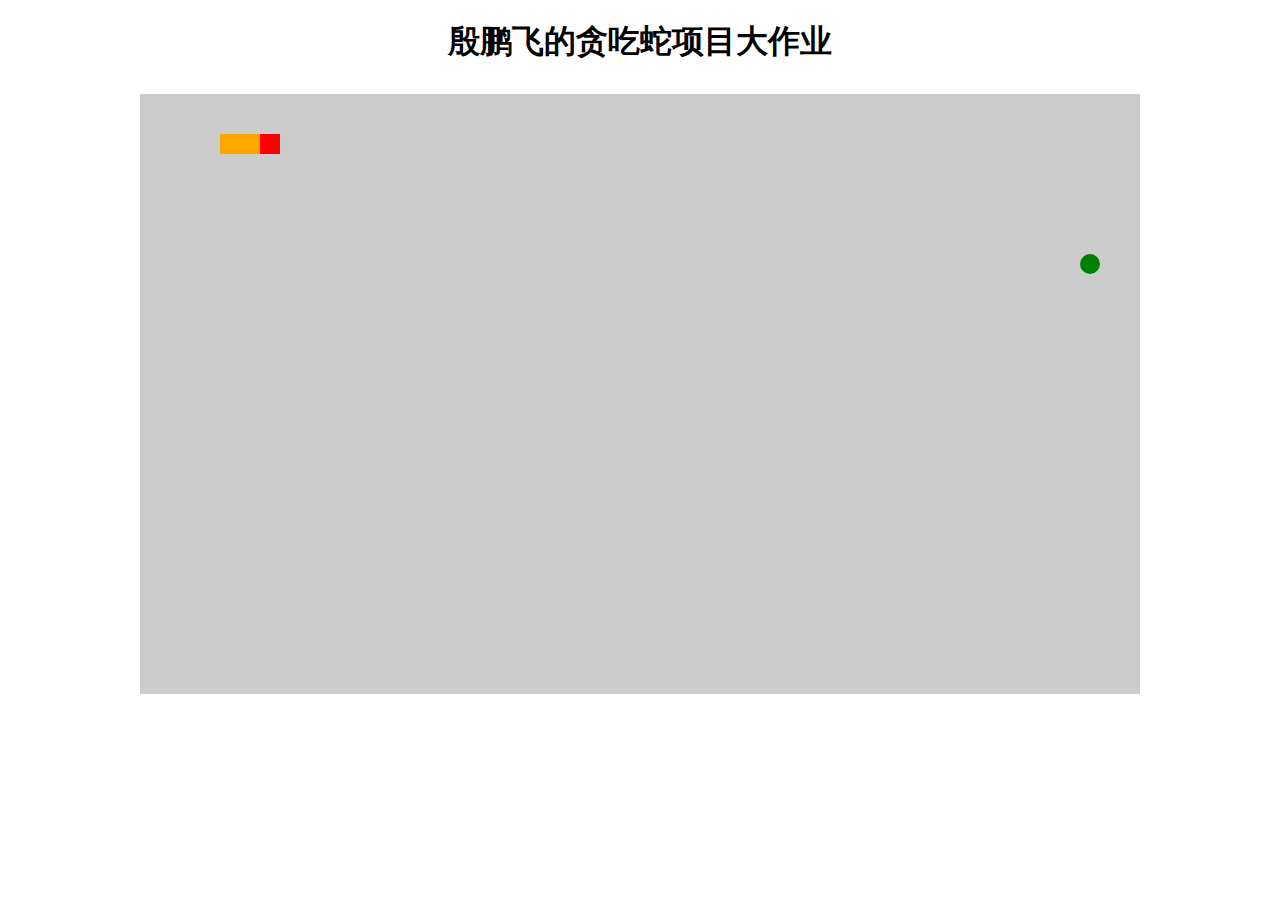
<file: snake_game/index.html>
<!DOCTYPE html>
<html>
	<head>
		<meta charset="utf-8">
		<title>贪吃蛇大作业</title>
	</head>
	<link rel="stylesheet" type="text/css" href="./css/index.css" />
	<body>
		<div>
			<p>殷鹏飞的贪吃蛇项目大作业</p>
		</div>
		<div class="map"></div><!-- 画出地图,设置样式 -->
		<script src="js/food.js" type="text/javascript" charset="utf-8"></script>
		<script src="js/snake.js" type="text/javascript" charset="utf-8"></script>
		<script src="js/game.js" type="text/javascript" charset="utf-8"></script>
		<script type="text/javascript">
			var gm = new Game(document.querySelector(".map")); //初始化游戏对象
			gm.init(); //开始游戏
		</script>
	</body>
</html>
</file>
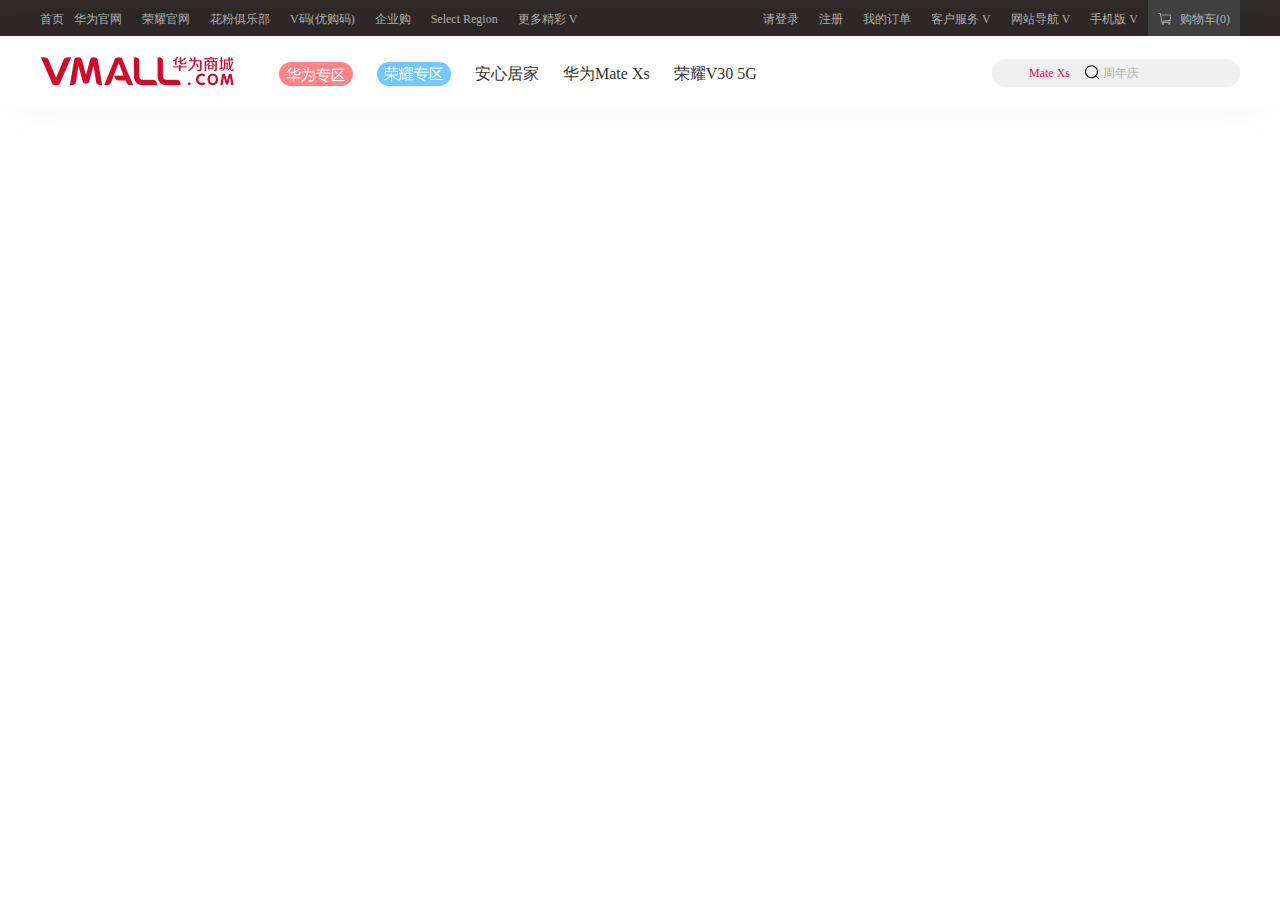
<file: vmall/index.html>
<!DOCTYPE html>
<html>
	<head>
		<meta charset="utf-8">
		<title>vmall</title>
		<style type="text/css">
			* {
				margin: 0;
				padding: 0;
			}

			.layout {
				background-color: #2E2828;
				height: 36px;
				line-height: 35px;
			}

			.nav {
				width: 1200px;
				margin: 0 auto;
			}

			.l-nav li {
				position: relative;
				list-style: none;
				float: left;
				padding: 0 10px;
			}

			.l-nav li:first-child {
				padding: 0;
			}

			.r-nav li {
				position: relative;
				list-style: none;
				float: left;
				padding: 0 10px;
			}

			.nav a {
				text-decoration: none;
				color: #afafaf;
				font-size: 12px;
			}

			.nav a:hover {
				color: #fff;
				cursor: pointer;
			}

			.r-nav {
				float: right;
			}

			.r-nav li:last-child {
				height: 36px;
				background-color: #414141;
				padding-right: 10px;
			}

			.r-nav ul li div {
				display: inline-block;
				position: relative;
				width: 13px;
				height: 12px;
				margin-right: 5px;
				top: 1.5px;
				background-image: url(img/mall_car.png);
			}

			.header {
				min-width: 1200px;
				height: 41px;
				padding: 18px 0 15px 0;
				background: #fff;
				position: relative;
				line-height: 1.5;
				box-shadow: 0 0 46px rgba(0, 0, 0, 0.03);
			}

			.header .center {
				width: 1200px;
				margin: 0 auto;
			}

			.logo {
				float: left;
				margin-right: 34px;
			}

			.logo img {
				height: 36px;
			}

			.center ul {
				list-style: none;
			}

			.center ul li {
				float: left;
				margin-right: 24px;
			}

			.center a {
				text-decoration: none;
				font-size: 16px;
				color: #333;
				position: relative;
				line-height: 40px;
				display: block;
			}

			.center a img {
				margin-top: 8px;
				height: 24px;
			}

			.center a:hover {
				opacity: 0.8;
				color: #ca141d;
			}

			.search-bar {
				float: right;
				width: 238px;
				height: 28px;
				line-height: 28px;
				margin-top: 5px;
				background: #F0F0F0;
				/* background-image: url(img/search.png) no-repeat; */
				border-radius: 15px;
				border:none;
				padding-left: 10px;
			}
			
			.search-bar:focus{
				outline: none;
			}

			.search-bar:hover {
				border: .4px solid #d9d9da;
			}

			.search-bar::-webkit-input-placeholder{
				font-size: 12px;
				color:  #afafaf;
				text-align: center;
			}
			
			.search-icon{
				position:absolute;
				top: 28px;
				right: 180px;
				width: 16px;
				height: 16px;
				background: url(img/search.png);
			}
			
			.right li{
				position: absolute;
				right: 210px;
				top: 28px;
				color:#FD004D;
				font-size: 12px;
				list-style: none;
			}
		</style>
	</head>
	<body>
		<div class="layout">
			<div class="nav">
				<div class="l-nav">
					<ul>
						<li><a href="#">首页</a></li>
						<li><a href="#">华为官网</a></li>
						<li><a href="#">荣耀官网</a></li>
						<li><a href="#">花粉俱乐部</a></li>
						<li><a href="#">V码(优购码)</a></li>
						<li><a href="#">企业购</a></li>
						<li><a href="#">Select Region</a></li>
						<li><a href="#">更多精彩&nbspV</a></li>
					</ul>
				</div>
				<div class="r-nav">
					<ul>
						<li><a href="#">请登录</a></li>
						<li><a href="#">注册</a></li>
						<li><a href="#">我的订单</a></li>
						<li><a href="">客户服务&nbspV</a></li>
						<li><a href="#">网站导航&nbspV</a></li>
						<li><a href="#">手机版&nbspV</a></li>
						<li>
							<div></div>
							<a>购物车(0)</a>
						</li>
					</ul>
				</div>
			</div>
		</div>
		<div class="header">
			<div class="center">
				<div class="logo">
					<img src="img/logo.png">
				</div>
				<ul>
					<li><a href="#"><img src="img/huawei.png"></a></li>
					<li><a href="#"><img src="img/rongyao.png"></a></li>
					<li><a href="#">安心居家</a></li>
					<li><a href="#">华为Mate&nbspXs</a></li>
					<li><a href="#">荣耀V30&nbsp;5G</a></li>
				</ul>
				<div class="right">
					<!-- <input style="float:right" type="image" src="img/search.png" />	 -->
					<input class="search-bar" placeholder="周年庆"></input>
					<li >Mate Xs</li> 
					<i class="search-icon"></i>																																					
				</div>
			</div>
		</div>
	</body>
</html>
</file>
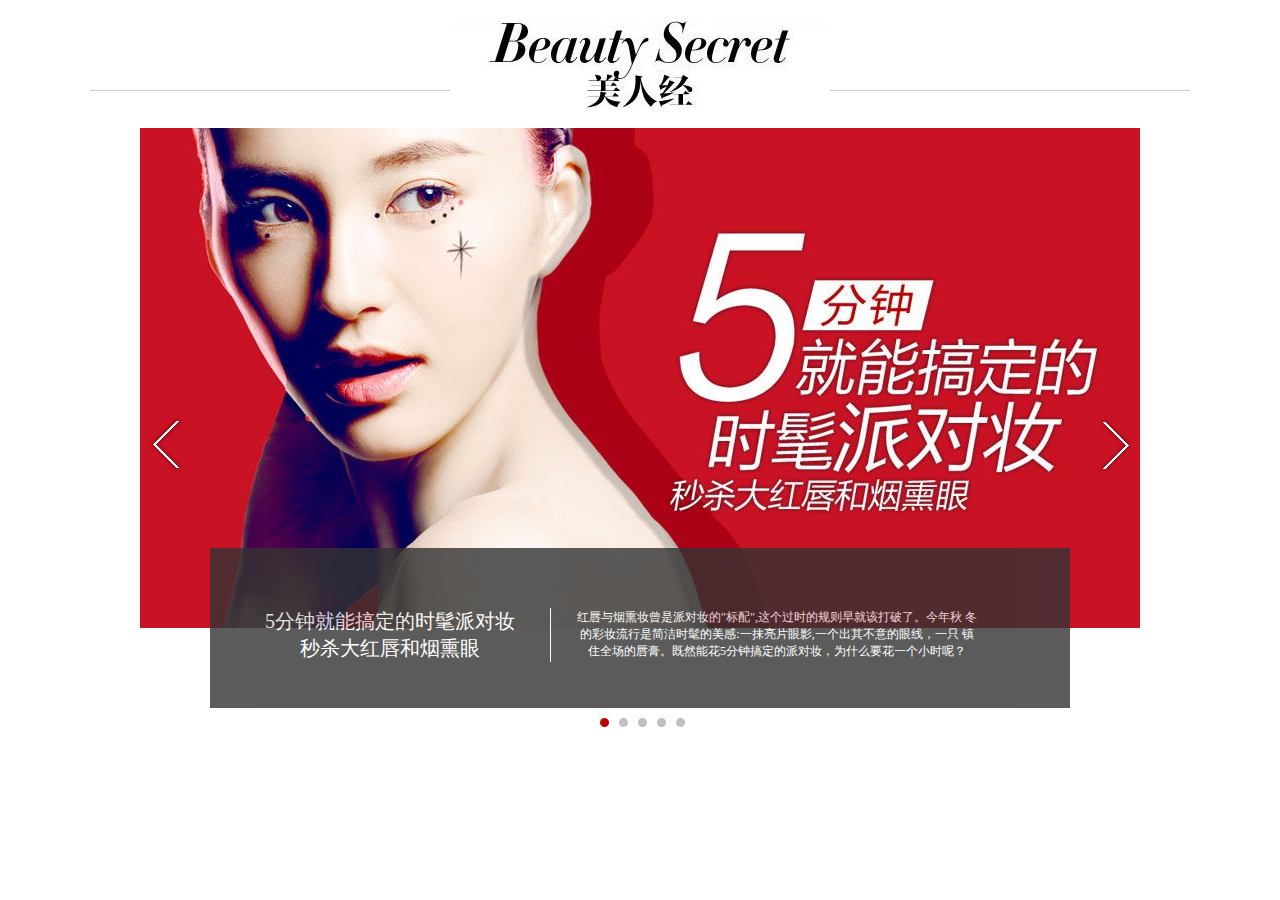
<file: 彩妆精灵图/index.html>
<!DOCTYPE html>
<html>
	<head>
		<meta charset="utf-8">
		<title>美妆精灵图</title>
		<style type="text/css">
			* {
				margin: 0;
				padding: 0;
				font: ;
				ont-weight: 400;
			}

			.top {
				border-top: 1px solid #ccc;
				margin: 90px auto;
				width: 1100px;
			}

			.top h3 {
				background: url(img/word.jpg) no-repeat 0px -521px;
				width: 380px;
				height: 87px;
				margin: -70px auto;
			}

			.main {
				width: 1000px;
				margin: 0 auto;
			}

			.main h1 {
				background: url(img/main.jpg)no-repeat center;
				background-position: center;
				height: 500px;
				margin: 0px auto;
			}

			.left {
				position: absolute;
				display: inline-block;
				background: url(img/icon.png) no-repeat 0px -88px;
				width: 55px;
				height: 55px;
				margin-top: -210px;
			}

			.right {
				position: absolute;
				display: inline-block;
				background: url(img/icon.png) no-repeat 0px -160px;
				width: 55px;
				height: 55px;
				margin-left: 945px;
				margin-top: -210px;
			}

			.mask {
				background-color: #333;
				opacity: 0.8;
				z-index: 2;
				width: 860px;
				height: 160px;
				margin: -80px auto;
			}

			.l-font {
				width: 260px;
				display: inline-block;
				text-align: center;
				border-right: 1px solid white;
				font-size: 20px;
				padding-left: 50px;
				padding-right: 30px;
				margin-top: 60px;
			}

			.r-font {
				width: 400px;
				display: inline-block;
				text-align: center;
				margin-left: 20px;
				padding: 2px;
				font-size: 12px;
				word-wrap: break-word;
			}

			.dots {
				width: 100px;
				margin: 90px auto;
			}

			.dots div {
				margin-left: 10px;
				background: url(img/icon.png) no-repeat -35px 0px;
				width: 9px;
				height: 9px;
				float: left;
			}
		</style>
	</head>
	<body>
		<div class="top">
			<h3></h3>
		</div>
		<div class="main">
			<h1></h1>
			<span class="left"></span>
			<span class="right"></span>
		</div>
		<div class="mask">
			<div style="color: white;">
				<div class="l-font">
					<text>&nbsp;5分钟就能搞定的时髦派对妆&nbsp 秒杀大红唇和烟熏眼</text>
				</div>
				<div class="r-font">
					<text>
						红唇与烟熏妆曾是派对妆的"标配",这个过时的规则早就该打破了。今年秋
						冬的彩妆流行是简洁时髦的美感:一抹亮片眼影,一个出其不意的眼线，一只
						镇住全场的唇膏。既然能花5分钟搞定的派对妆，为什么要花一个小时呢？
					</text>
				</div>
			</div>
		</div>
		<div class="dots">
			<div style="background: url(img/icon.png) no-repeat -44px 0px;"></div>
			<div></div>
			<div></div>
			<div></div>
			<div></div>
		</div>
	</body>
</html>
</file>
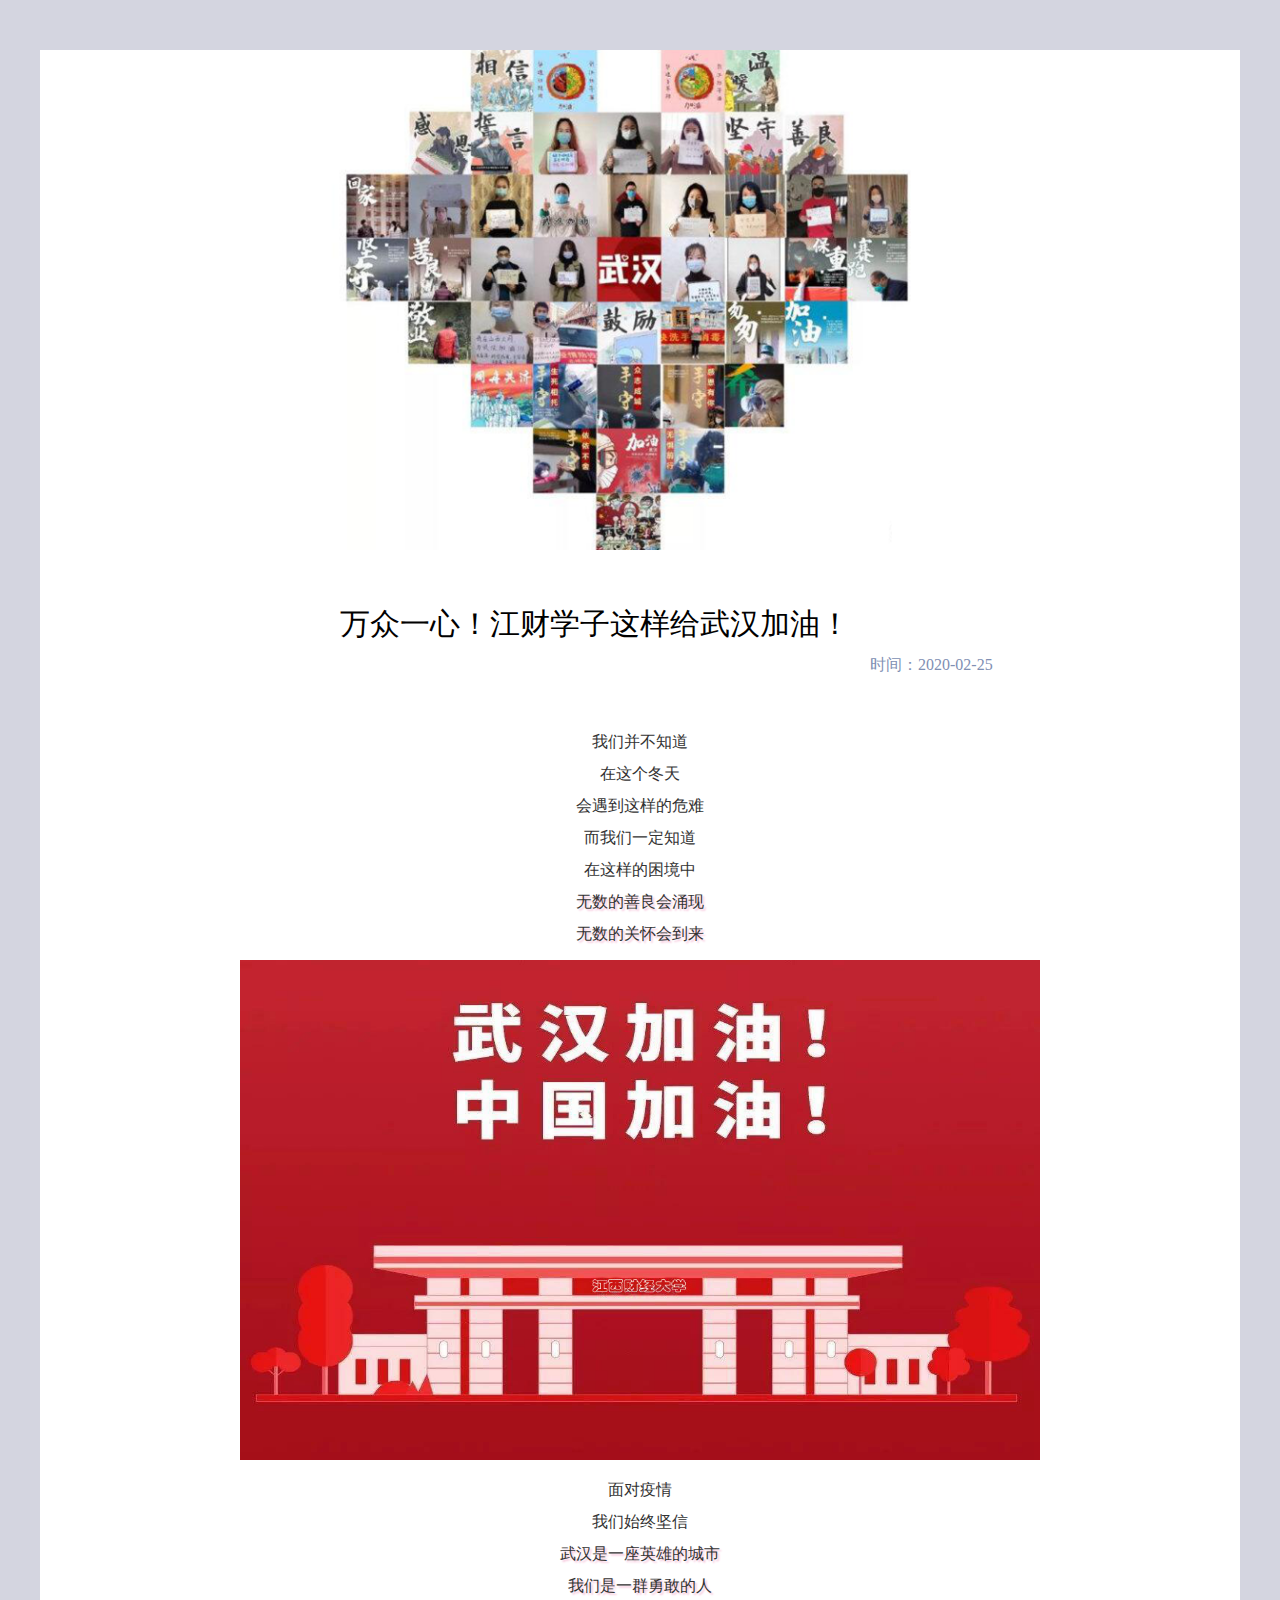
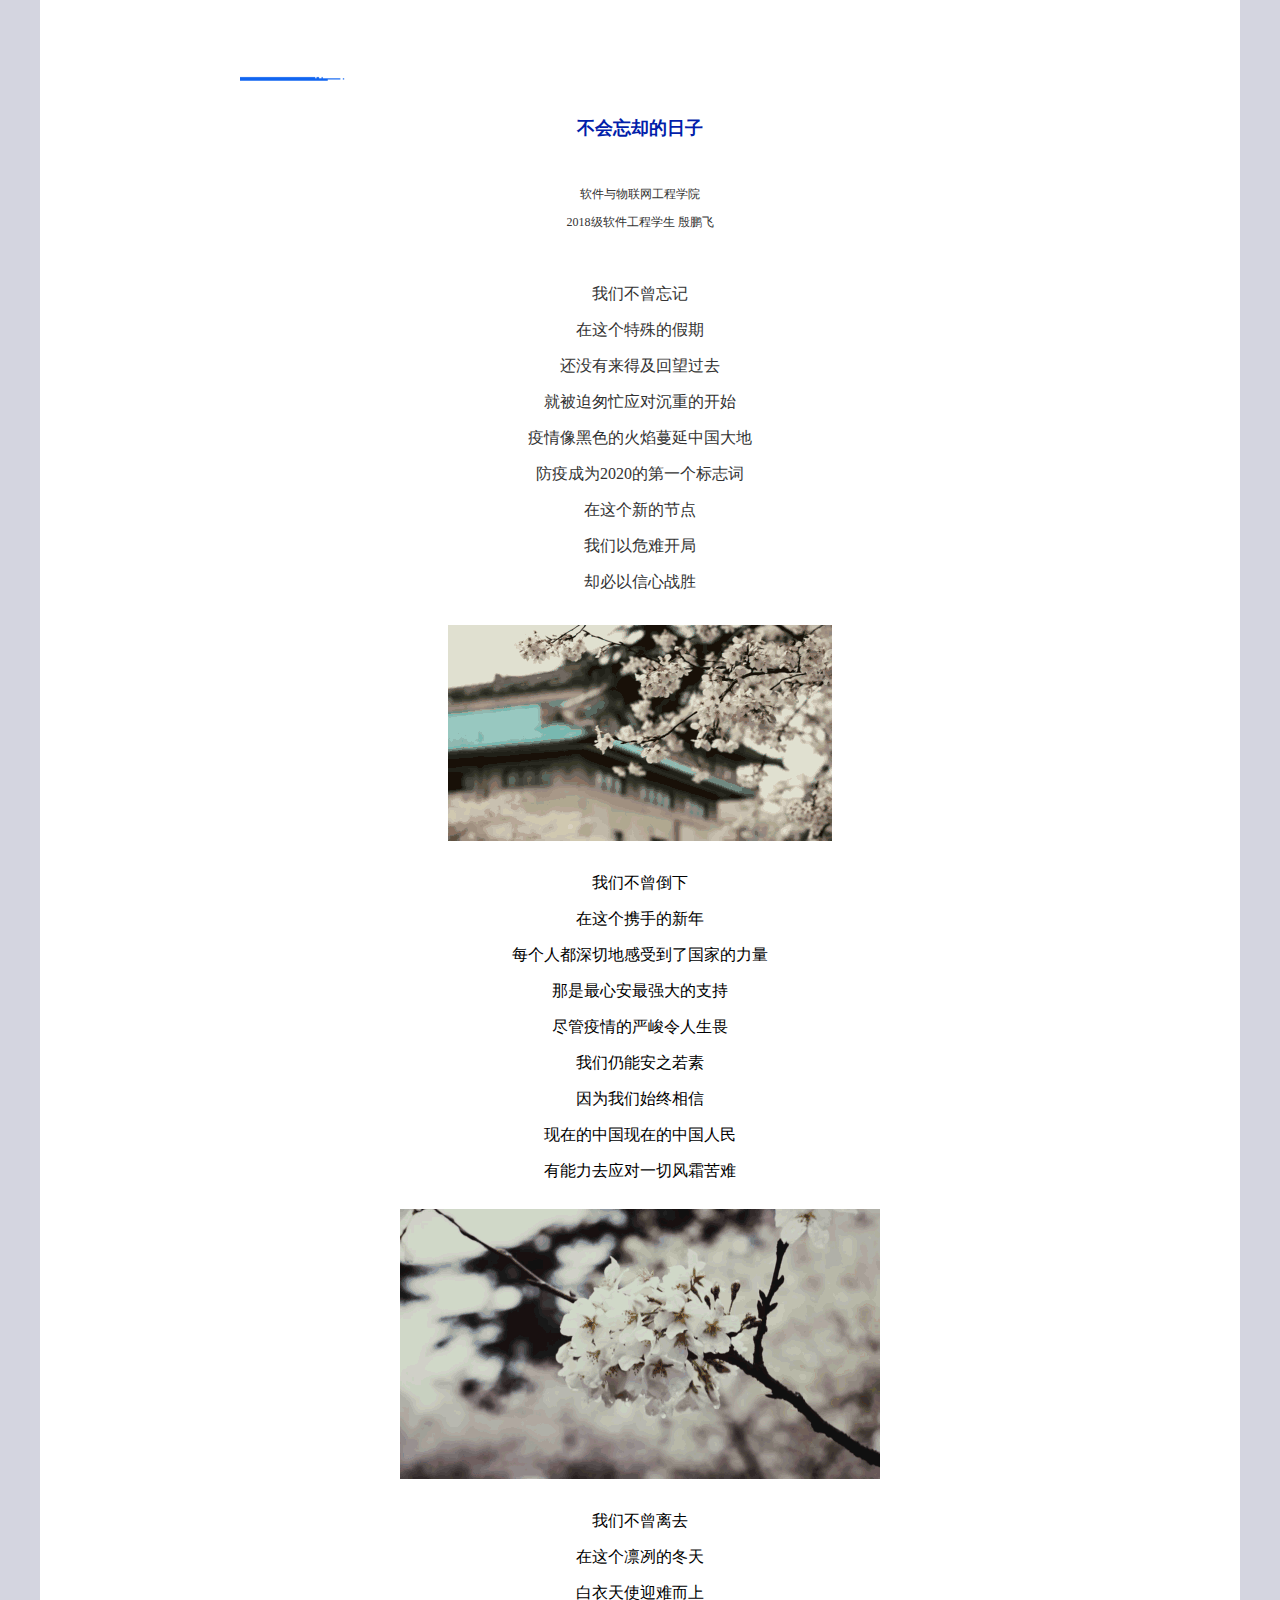
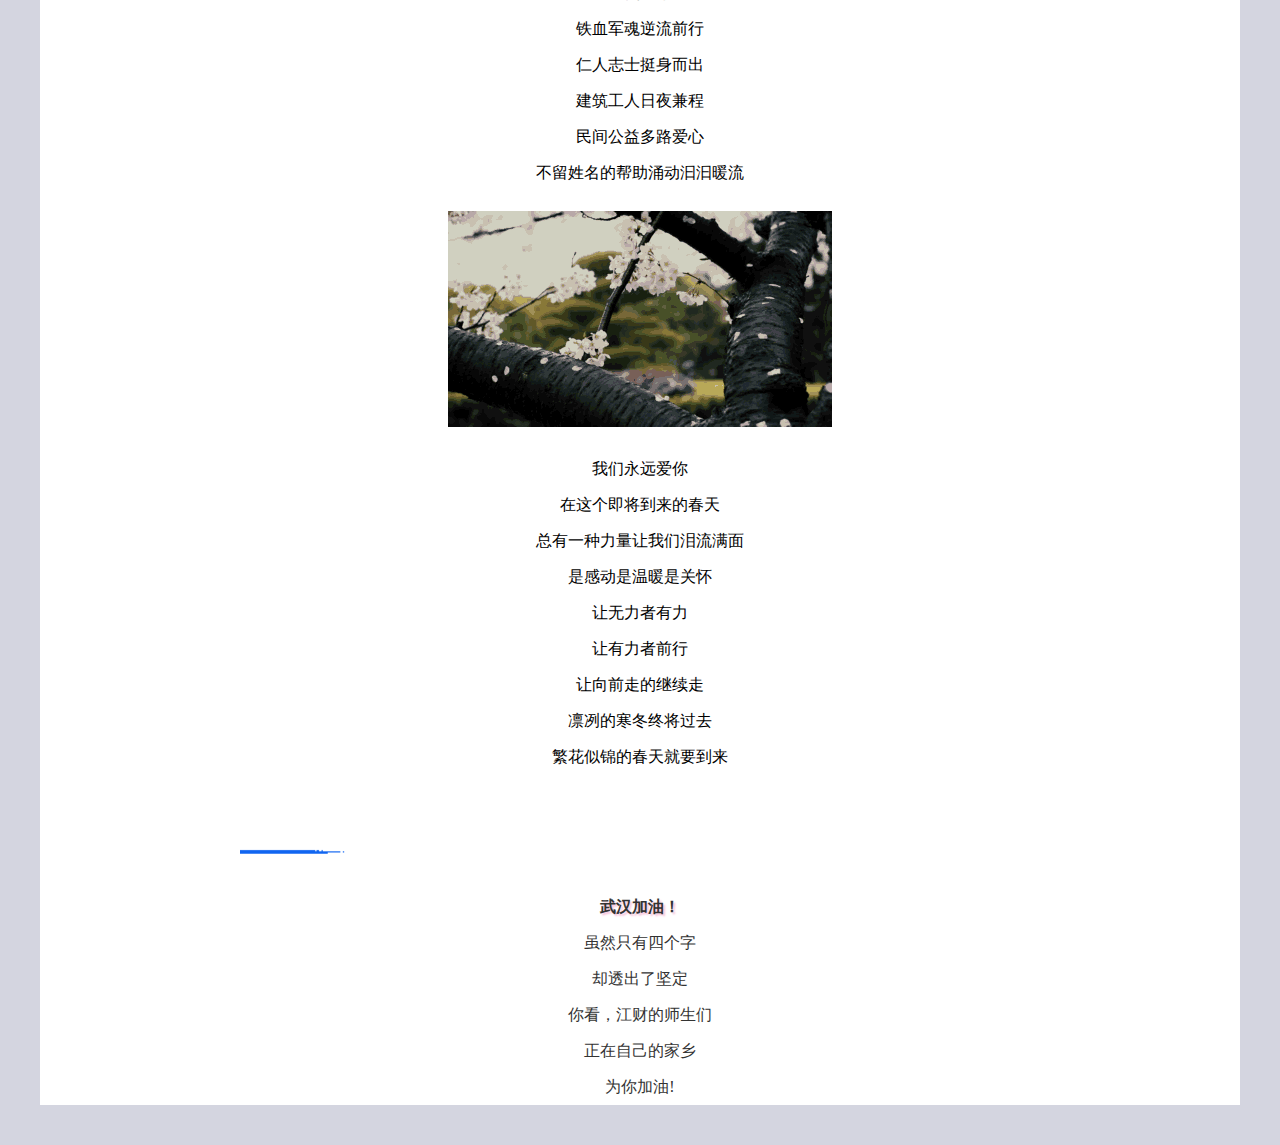
<file: 武汉加油/index.html>
<!DOCTYPE html>
<html>
	<head>
		<meta charset="utf-8">
		<title>武汉加油</title>
		<style type="text/css">
			* {
				margin: 0;
				padding: 0;
			}

			body {
				background-image: url(images/bg.png);
				background-size: cover;
			}

			.all {
				border: #000000;
				background-color: #ffffFF;
				margin-top: 50px;
				margin-left: 50%;
				margin-bottom:40px;
				transform: translate(-50%, 0%);
				width: 1200px;
			}

			.content {
				margin-bottom: 10px;
				cursor: pointer;
				/* background-color: #0000FF; */
				text-align: center;
			}

			.title {
				margin-left: 300px;
				margin-top: 50px;
				font-size: 30px;
				color: #000;
			}

			.main1 {
				margin-top: 50px;
				margin-bottom: 10px;
				text-align: center;
				font-size: 16px;
				line-height: 32px;
				;
				color: rgb(51, 51, 51);
				word-wrap: break-word;
				text-indent: 0px;
			}

			.main2 {
				margin-top: 10px;
				text-align: center;
				font-size: 16px;
				line-height: 32px;
				color: rgb(51, 51, 51);
				word-wrap: break-word;
				text-indent: 0px;
			}
		</style>
	</head>
	<body>
		<div class="all">
			<div class="content">
				<img src="images/pics_wall.png" height="500" width="900" alt="照片墙">
			</div>
			<div class="title">
				万众一心！江财学子这样给武汉加油！
			</div>
			<div style="margin-left:830px;margin-top:10px;color: #808FB3;">
				<span >
					时间：2020-02-25
				</span>
			</div>

			<div class="main1">
				<p>
					我们并不知道</br>在这个冬天</br>会遇到这样的危难</br>而我们一定知道</br>在这样的困境中</br>
					<p style="text-shadow: rgb(246, 193, 217) 2px 2px 2px;">无数的善良会涌现</br>无数的关怀会到来</p>
				</p>
			</div>

			<div style="text-align:center;cursor: pointer;">
				<img src="images/jxufe_call.jpg" height="500" width="800">
			</div>
			<div class="main2">
				<p>
					面对疫情</br>我们始终坚信</br>
					<p style="text-shadow: rgb(246, 193, 217) 2px 2px 2px;">武汉是一座英雄的城市</br>我们是一群勇敢的人</p>
				</p>
			</div>
			<div style="margin-left:200px;margin-top: 50px;">
				<img style="width:800px;" src="images/wave.gif">
			</div>
			<div style="text-align: center;color: #021EAA;font-size: 18px;margin-top: 20px;">
				<span><strong>不会忘却的日子</span>
			</div>

			<div style="text-align:center;line-height:28px;font-weight:300;font-size: 12px;margin-top: 40px;color: #333333;">
				软件与物联网工程学院</br>
				2018级软件工程学生 殷鹏飞
			</div>

			<div style="margin-top:40px;text-align: center;line-height:36px;color: #333333;font-size: 16px;font-weight:500;">
				<p>我们不曾忘记</br>
					在这个特殊的假期</br>
					还没有来得及回望过去</br>
					就被迫匆忙应对沉重的开始</br>
					疫情像黑色的火焰蔓延中国大地</br>
					防疫成为2020的第一个标志词</br>
					在这个新的节点</br>
					我们以危难开局</br>
					却必以信心战胜</p>
			</div>
			<div style="text-align: center;margin-top:25px;">
				<img src="images/cherry1.gif">
				<p style="line-height: 36px;margin-top: 20px;margin-bottom:20px;font-size: 16px;font-weight:500;">
					我们不曾倒下</br>
					在这个携手的新年</br>
					每个人都深切地感受到了国家的力量</br>
					那是最心安最强大的支持</br>
					尽管疫情的严峻令人生畏</br>
					我们仍能安之若素</br>
					因为我们始终相信</br>
					现在的中国现在的中国人民</br>
					有能力去应对一切风霜苦难
				</p>
				<img src="images/cherry2.gif">
				<p style="line-height: 36px;margin-top: 20px;margin-bottom:20px;font-size: 16px;font-weight:500;">
					我们不曾离去</br>
					在这个凛冽的冬天</br>
					白衣天使迎难而上</br>
					铁血军魂逆流前行</br>
					仁人志士挺身而出</br>
					建筑工人日夜兼程</br>
					民间公益多路爱心</br>
					不留姓名的帮助涌动汩汩暖流
				</p>
				<img src="images/cherry3.gif">
				<p style="line-height: 36px;margin-top: 20px;font-size: 16px;font-weight:500;">
					我们永远爱你</br>
					在这个即将到来的春天</br>
					总有一种力量让我们泪流满面</br>
					是感动是温暖是关怀</br>
					让无力者有力</br>
					让有力者前行 </br>
					让向前走的继续走</br>
					凛冽的寒冬终将过去</br>
					繁花似锦的春天就要到来
				</p>
			</div>
			<div style="margin-left:200px;margin-top: 50px;">
				<img style="width:800px;" src="images/wave.gif">
			</div>
			<div style="text-align:center;line-height: 36px;margin-top: 20px;color: #333333;font-weight: 500;">
				<p style="text-shadow: rgb(246, 193, 217) 2px 2px 2px;">
					<strong>武汉加油！</strong></br></p>
				<p>虽然只有四个字</br>
					却透出了坚定</br>
					你看，江财的师生们</br>
					正在自己的家乡</br>
					为你加油!
				</p>
			</div>
		</div>
	</body>
</html>
</file>
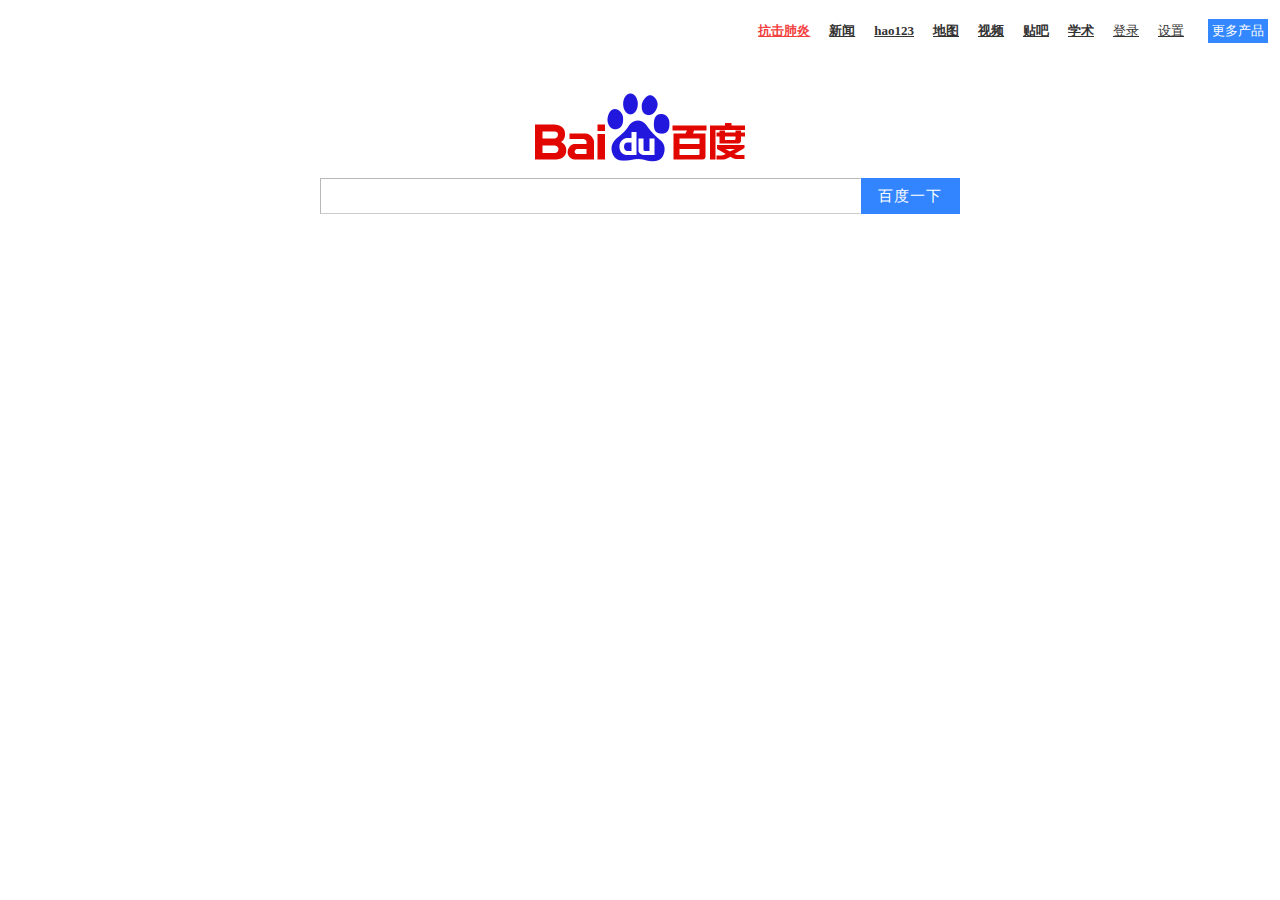
<file: 百度首页/index.html>
<!DOCTYPE html>
<html>
	<head>
		<meta charset="utf-8">
		<title>百度一下，你就知道</title>
		<style type="text/css">
			.nav {
				margin: 19px 0 5px 0;
				padding-right:96px;
				height: 60px;
				right: 0;
				top: 0;
				position: absolute;
			}
			.nav a {
				color: #333;
				font-weight: 700;
				margin-left: 15px;
				line-height: 24px;
				font-size: 13px;
				text-decoration: underline;
			}
			.nav_more {
				position: absolute;
				right: 10px;
				width: 60px;
				height: 23px;
				background: #38f;
				text-align: center;
				overflow: hidden;
				border-bottom: 1px solid #38f;
				margin-left: 19px;
				margin-right: 2px;
			}
			.logo {
				text-align: center;
				margin-top: 45px;
			}
			.logo img {
				width: 270px;
				height: 129px;
			}
			.logo img:hover {
				cursor: pointer;
			}
			.big-frame {
				position: relative;
				border: 1px solid #b6b6b6;
				background: #fff;
				display: inline-block;
				vertical-align: top;
				width: 539px;
				border-color: #b8b8b8 transparent #ccc #b8b8b8;
				overflow: hidden;
				height: 34px;
			}
			.search-btn {
				position: absolute;
				right: 11px;
				top: 50%;
				margin-top: -8px;
				height: 16px;
				width: 18px;
				background: #fff url(https://ss1.bdstatic.com/5eN1bjq8AAUYm2zgoY3K/r/www/cache/static/protocol/https/soutu/img/camera_new_5606e8f.png) no-repeat;
				cursor: pointer;
			}
			.s_btn {
				width: 100px;
				height: 36px;
				color: #fff;
				font-size: 15px;
				letter-spacing: 1px;
				background: #3385ff;
				border: #3385ff;
				margin-left: -5px;
			}
		</style>
	</head>
	<body>
		<div class="nav">
			<a href="#" style="color: #F23F40;">抗击肺炎</a>
			<a href="#">新闻</a>
			<a href="#">hao123</a>
			<a href="#">地图</a>
			<a href="#">视频</a>
			<a href="#">贴吧</a>
			<a href="#">学术</a>
			<a href="#" style="font-weight: 400;">登录</a>
			<a href="#" style="font-weight: 400;">设置</a>
			<a href="#" class="nav_more" style="color: #FFFFFF;text-decoration: none;font-weight: 400;">更多产品</a>
		</div>
		<div class="logo">
			<img src="imgs/logo.png" title="点击一下,了解更多" />
		</div>
		<div style="text-align:center;">
			<span class="big-frame">
				<span class="search-btn"></span>
			</span>
			<input type="submit" value="百度一下" class="s_btn" />
		</div>
	</body>
</html>
</file>
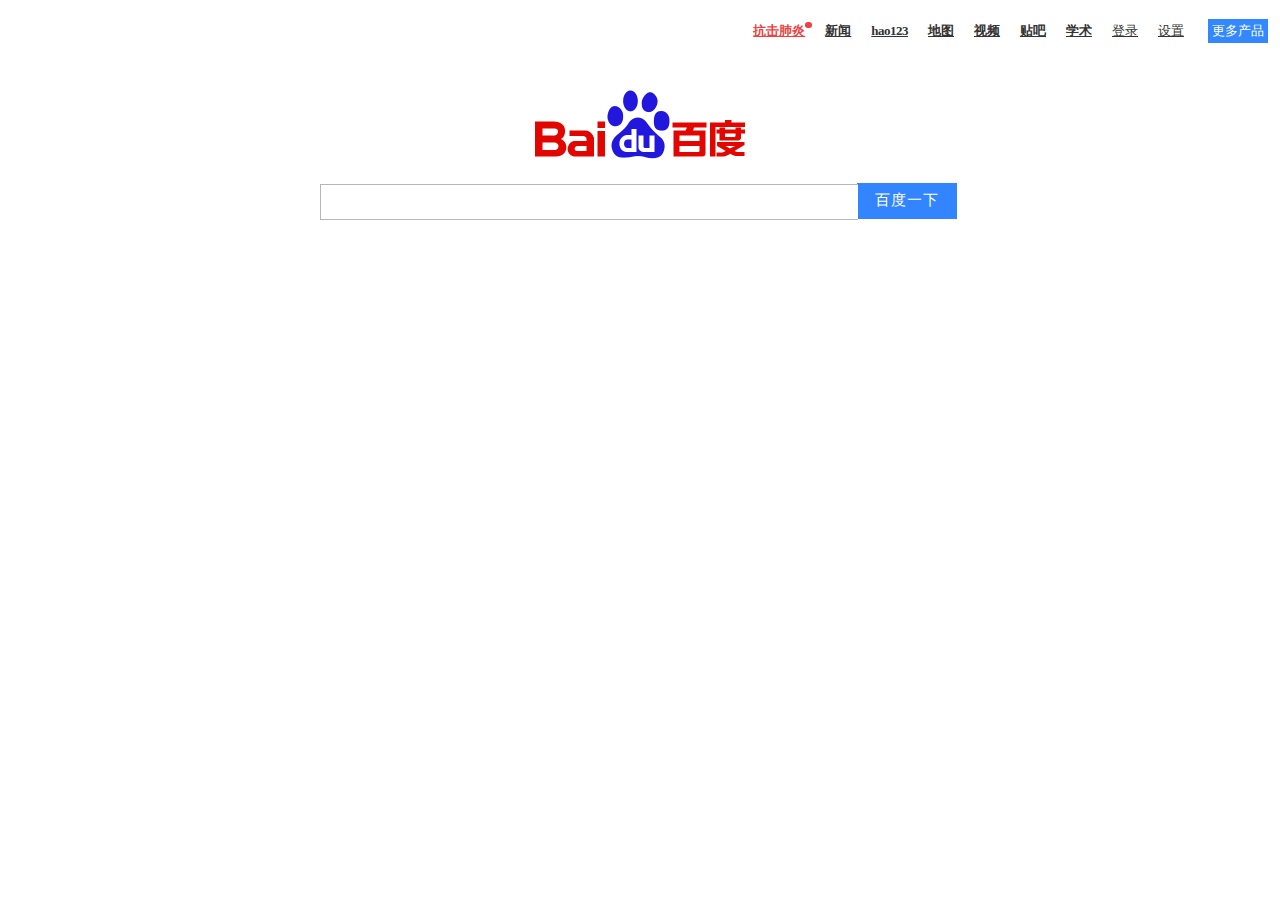
<file: 百度首页第二版/index.html>
<!DOCTYPE html>
<html>
	<head>
		<meta charset="utf-8">
		<title>百度一下，你就知道</title>
		<style type="text/css">
			* {
				margin: 0;
				padding: 0;
			}

			.nav {
				margin-top: 19px;
				padding-right: 96px;
				height: 60px;
				right: 0;
				top: 0;
				position: absolute;
			}

			.nav_more {
				position: absolute;
				right: 10px;
				width: 60px;
				height: 23px;
				background: #38f;
				text-align: center;
				overflow: hidden;
				border-bottom: 1px solid #38f;
				margin-left: 19px;
				margin-right: 2px;
			}

			ul {
				list-style: none;
			}

			ul li {
				display: inline-block;
				float: left;
				height: 32px;
			}

			ul li a {
				color: #333;
				font-weight: 700;
				margin-left: 20px;
				line-height: 24px;
				font-size: 13px;
				text-decoration: underline;
			}

			ul li a:hover {
				color: #2319DC;
			}

			ul li ul {
				width: 20px;
				height: 200px;
				visibility: hidden;
			}

			ul li:hover ul {
				visibility: visible;
			}

			ul li ul li {
				position: relative;
				top: 5px;
				width: 72px;
				height: 26px;
				line-height: 26px;
				text-align: center;
				color: black;
				font-size: 12px;
				z-index: 5;
				background: white;
				box-shadow: 0px 1px 2px #D1D1D1;
			}

			ul li ul li:hover {
				cursor: pointer;
				color: white;
				background: #3385FF;
			}

			.dot:after {
				content: ' ';
				position: absolute;
				width: 6.5px;
				height: 6px;
				background-color: #F23F40;
				border-radius: 45%;
				top: 3px;
			}

			.logo {
				z-index: 9999;
				text-align: center;
				margin-top: 42px;
			}

			.logo img {
				width: 270px;
				height: 129px;
			}

			.logo img:hover {
				cursor: pointer;
			}

			form {
				position: relative;
				margin-top: 7.5px;
				text-align: center;
			}

			.left_span {
				top: -7.5px;
				position: relative;
				width: 540px;
				height: 34px;
				display: inline-block;
			}

			.edit {
				position: relative;
				border: 1px solid #b6b6b6;
				border-right: none;
				background: #fff;
				width: 529px;
				height: 34px;
				display: inline-block;
				vertical-align: top;
				padding-left: 8px;
				margin-left: -10px;
			}

			.edit:focus {
				outline: none;
				border: 1px solid #3385FF;
			}

			.search {
				z-index: 1;
				position: absolute;
				top: 50%;
				margin-top: -11px;
				margin-left: -40px;
				height: 16px;
				width: 18px;
				background-image: -webkit-image-set(url(https://ss1.bdstatic.com/5eN1bjq8AAUYm2zgoY3K/r/www/cache/static/protocol/https/soutu/img/camera_new_5606e8f.png) 1x, url(https://ss1.bdstatic.com/5eN1bjq8AAUYm2zgoY3K/r/www/cache/static/protocol/https/soutu/img/camera_new_x2_fb6c085.png) 2x);
				cursor: pointer;
			}

			.search:hover {
				background-position: 0 -20px;
			}

			.s_btn {
				width: 100px;
				height: 36px;
				color: #fff;
				font-size: 15px;
				letter-spacing: 1px;
				background: #3385FF;
				border: 2px solid #3385ff;
				margin-left: -11px;
				cursor: pointer;
			}
		</style>
	</head>
	<body>

		<div class="nav">
			<ul>
				<li><a href="#" class="dot" style="color: #F23F40;">抗击肺炎</a></li>
				<li><a href="#">新闻</a></li>
				<li><a href="#" style="letter-spacing: -0.5px;">hao123</a></li>
				<li><a href="#">地图</a></li>
				<li><a href="#">视频</a></li>
				<li><a href="#">贴吧</a></li>
				<li><a href="#">学术</a></li>
				<li><a href="#" style="font-weight: 400;">登录</a></li>
				<li><a href="#" style="font-weight: 400;">设置</a>
					<ul>
						<li style="box-shadow: 0px 1px 2px #D1D1D1;">搜索设置</li>
						<li>高级搜索</li>
						<li>关闭预测</li>
						<li style="box-shadow: 0px 1px 2px #D1D1D1">隐私设置</li>
					</ul>
				</li>
				<li><a href="#" class="nav_more" style="color: #FFFFFF;text-decoration: none;font-weight: 400;">更多产品</a></li>
			</ul>
		</div>
		<div class="logo">
			<img src="imgs/logo.png" title="点击一下,了解更多" />
		</div>
		<form action="" method="">
			<span class="left_span"><input type="text" value="" class="edit"></span>
			<span class="search"></span>
			<input type="submit" value="百度一下" class="s_btn"></input>
		</form>
	</body>
</html>
</file>
<file: snake_game/css/index.css>
* {
	padding: 0;
	margin: 0;
	box-sizing: border-box;
}

div>P{
	font:bold 32px "微软雅黑";
	margin-top: 20px;
	text-align: center;
}

.map {
	width: 1000px;
	height: 600px;
	margin: 30px auto;
	background-color: #CCC;
	position: relative;
}
</file>
